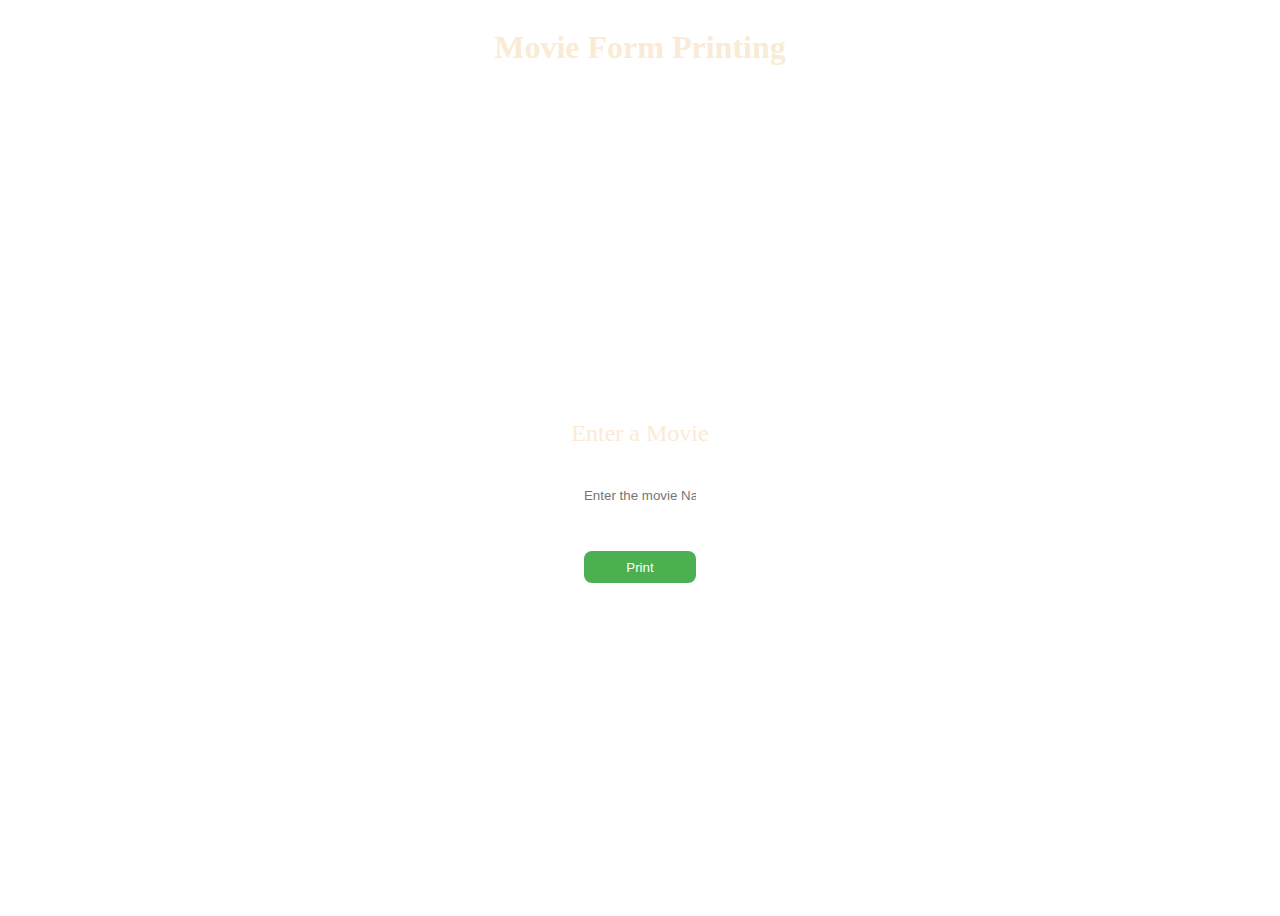
<file: Ex-5b/index.html>
<!DOCTYPE html>
<html lang="en">
<head>
    <meta charset="UTF-8">
    <meta name="viewport" content="width=device-width, initial-scale=1.0">
    <link rel="stylesheet" href="style.css" />
    <title>Movie Form Printing</title>
</head>
<body>
    <div class="flex-col">
        <h1>Movie Form Printing</h1>
        <form class="flex-col" action="movieform" method="post">
            <label for="movie">Enter a Movie</label>
            <input type="text" id="movie" name="movie" placeholder="Enter the movie Name" />
            <input type="submit" value="Print" />
        </form>
    </div>
</body>
</html>
</file>
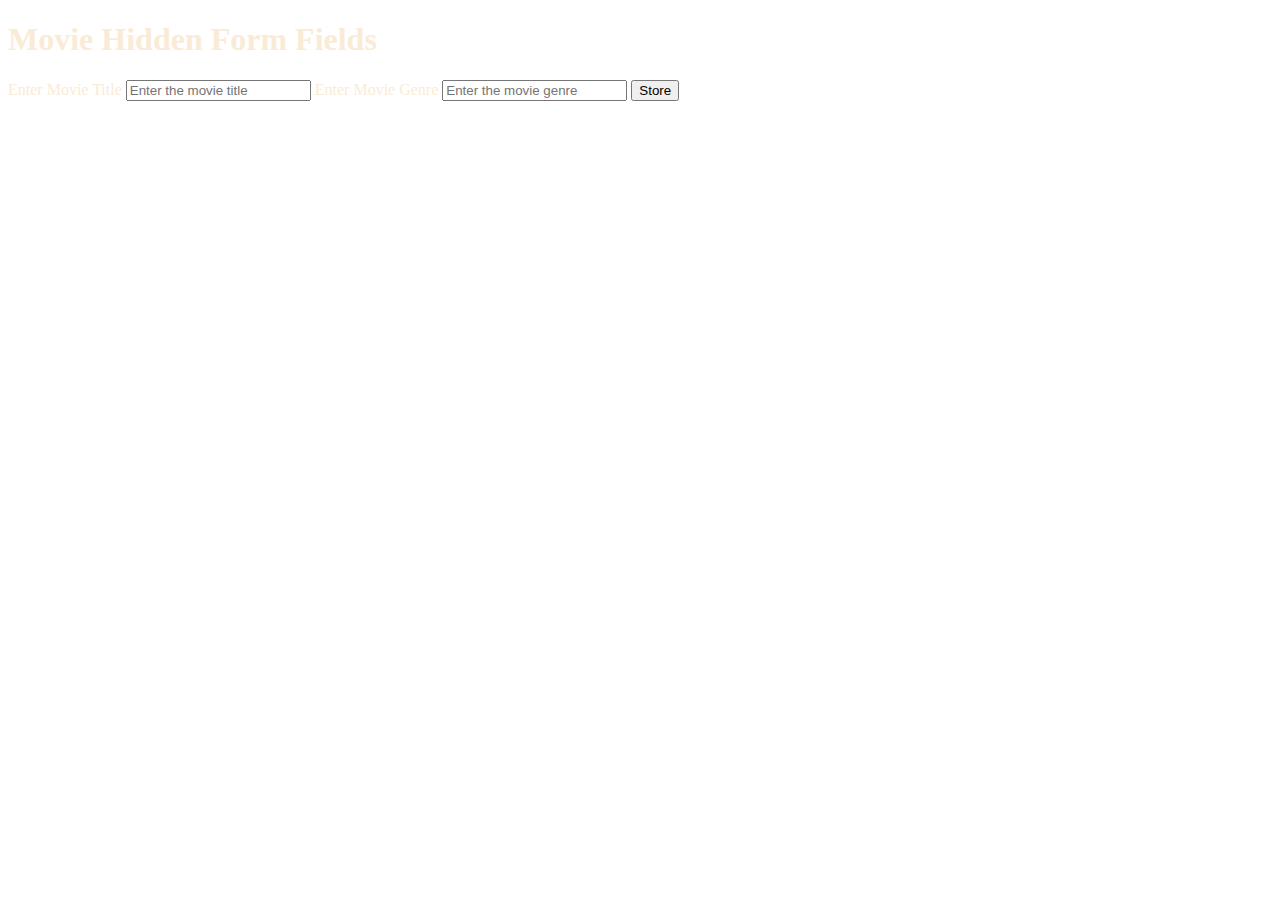
<file: Ex-6b/index.html>
<!DOCTYPE html>
<html lang="en">
<head>
    <meta charset="UTF-8">
    <meta name="viewport" content="width=, initial-scale=1.0">
    <link rel="stylesheet" href="style.css" />
    <title>Movie Hidden Form Fields</title>
</head>
<body>
    <div class="flex-col">
        <h1>Movie Hidden Form Fields</h1>
        <form class="flex-col" action="moviehidden" method="post">
            <label for="title">Enter Movie Title</label>
            <input type="text" id="title" name="title" placeholder="Enter the movie title" />
            <label for="genre">Enter Movie Genre</label>
            <input type="text" id="genre" name="genre" placeholder="Enter the movie genre" />
            <input type="submit" value="Store" />
        </form>
    </div>
</body>
</html>
</file>
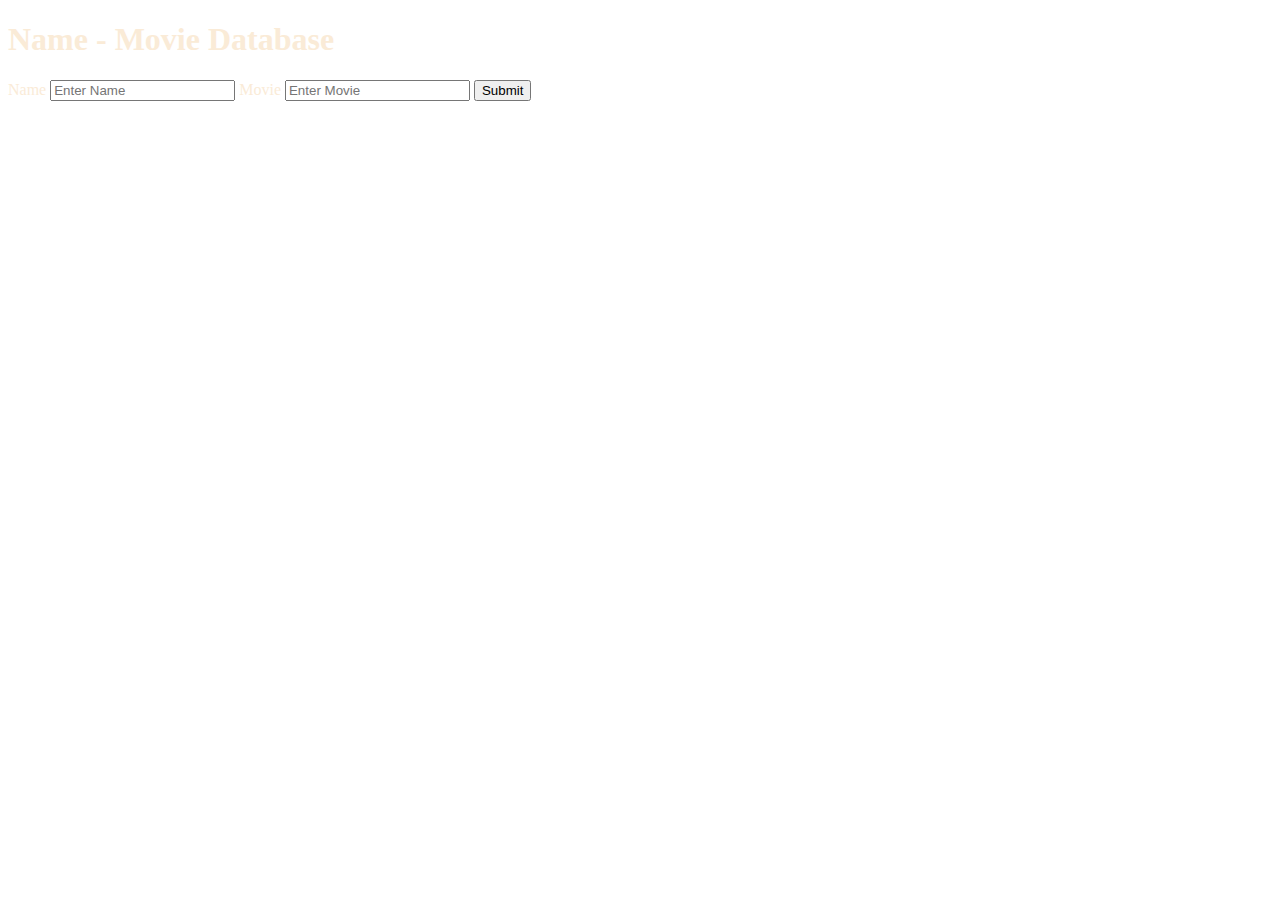
<file: Ex-7a/index.html>
<!DOCTYPE html>
<html lang="en">
<head>
    <meta charset="UTF-8">
    <meta name="viewport" content="width=device-width, initial-scale=1.0">
    <link rel="stylesheet" href="style.css" />
    <title>Movie Database</title>
</head>
<body>
    <div class="flex-col">
        <h1>Name - Movie Database</h1>
        <form class="flex-col" action="storemovie" method="post">
            <label for="name">Name</label>
            <input type="text" name="name" id="name" placeholder="Enter Name" required />
            <label for="movie">Movie</label>
            <input type="text" name="movie" id="movie" placeholder="Enter Movie" required />
            <input type="submit" />
        </form>
    </div>
</body>
</html>
</file>
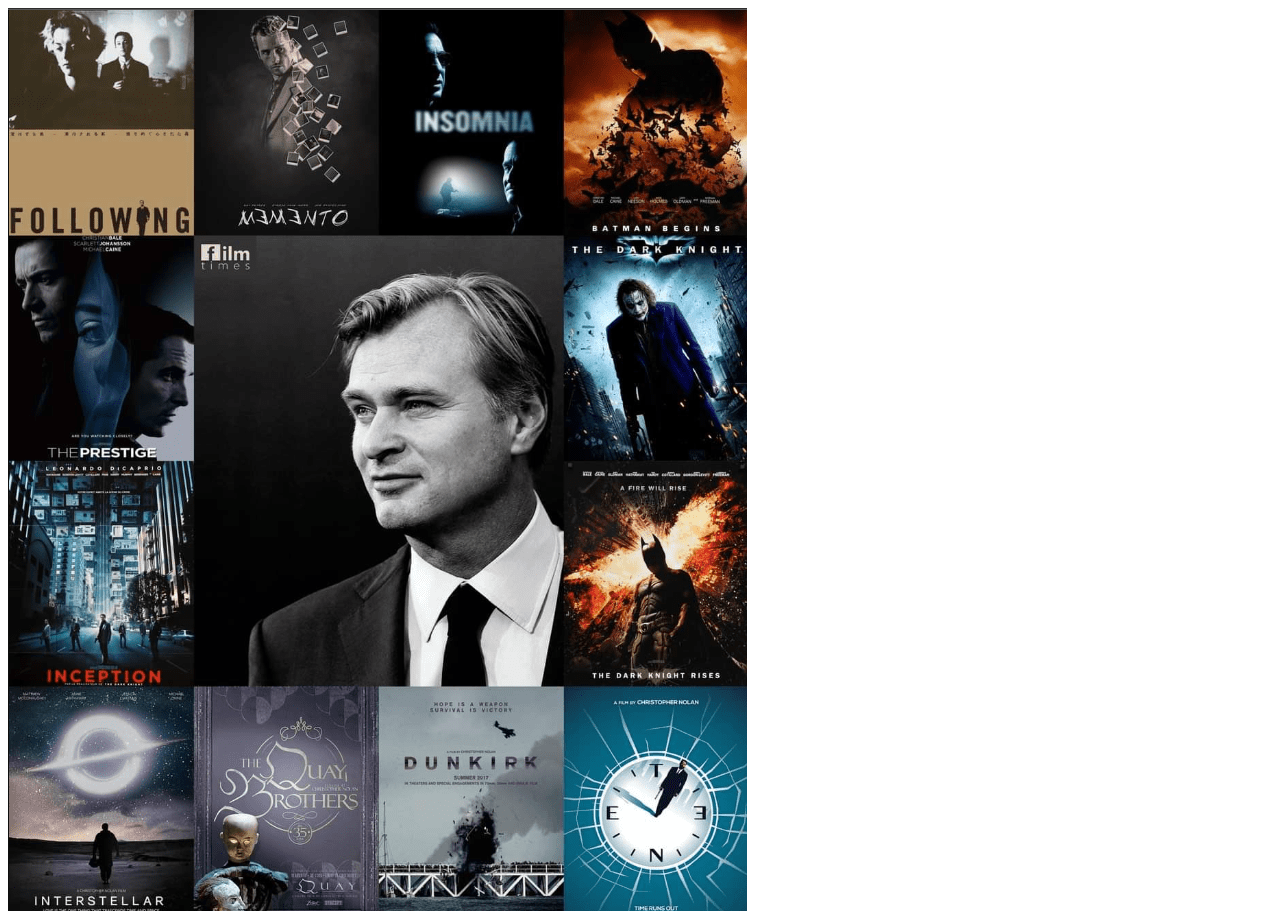
<file: Ex1/index.html>
<!DOCTYPE html>
    <html>
        <head>
            <body>
                <img src="Screenshot-185.webp" usemap="#Nolan" alt="Nolan movies"/>
                <map name="Nolan">
                    <area shape="rect" coords="186,229,555,675" alt="Christopher" href="https://www.imdb.com/name/nm0634240/" target="blank"/>
                    <area shape="rect" coords="372,678,554,901" alt="Dunkirk" href="https://www.imdb.com/title/tt5013056/" target="blank"/>
                    <area shape="rect" coords="2,679,181,899" alt="Interstellar" href="https://www.imdb.com/title/tt0816692/" target="blank"/>
                    <area shape="rect" coords="559,679,737,899" alt="Tenet" href="https://www.imdb.com/title/tt6723592/" target="blank"/>
                    <area shape="rect" coords="372,678,554,901" alt="Dunkirk" href="https://www.imdb.com/title/tt5013056/" target="blank"/>
                    <area shape="rect" coords="3,455,175,675" alt="Inception" href="https://www.imdb.com/title/tt1375666/" target="blank"/>
                    <area shape="rect" coords="191,5,344,223" alt="Memento" href="https://www.imdb.com/title/tt0209144/" target="blank"/>
                    <area shape="rect" coords="557,227,735,454" alt="The Dark Knight" href="https://www.imdb.com/title/tt0468569/" target="blank"/>
                </map>
            </body>
        </head>
    </html>
</file>
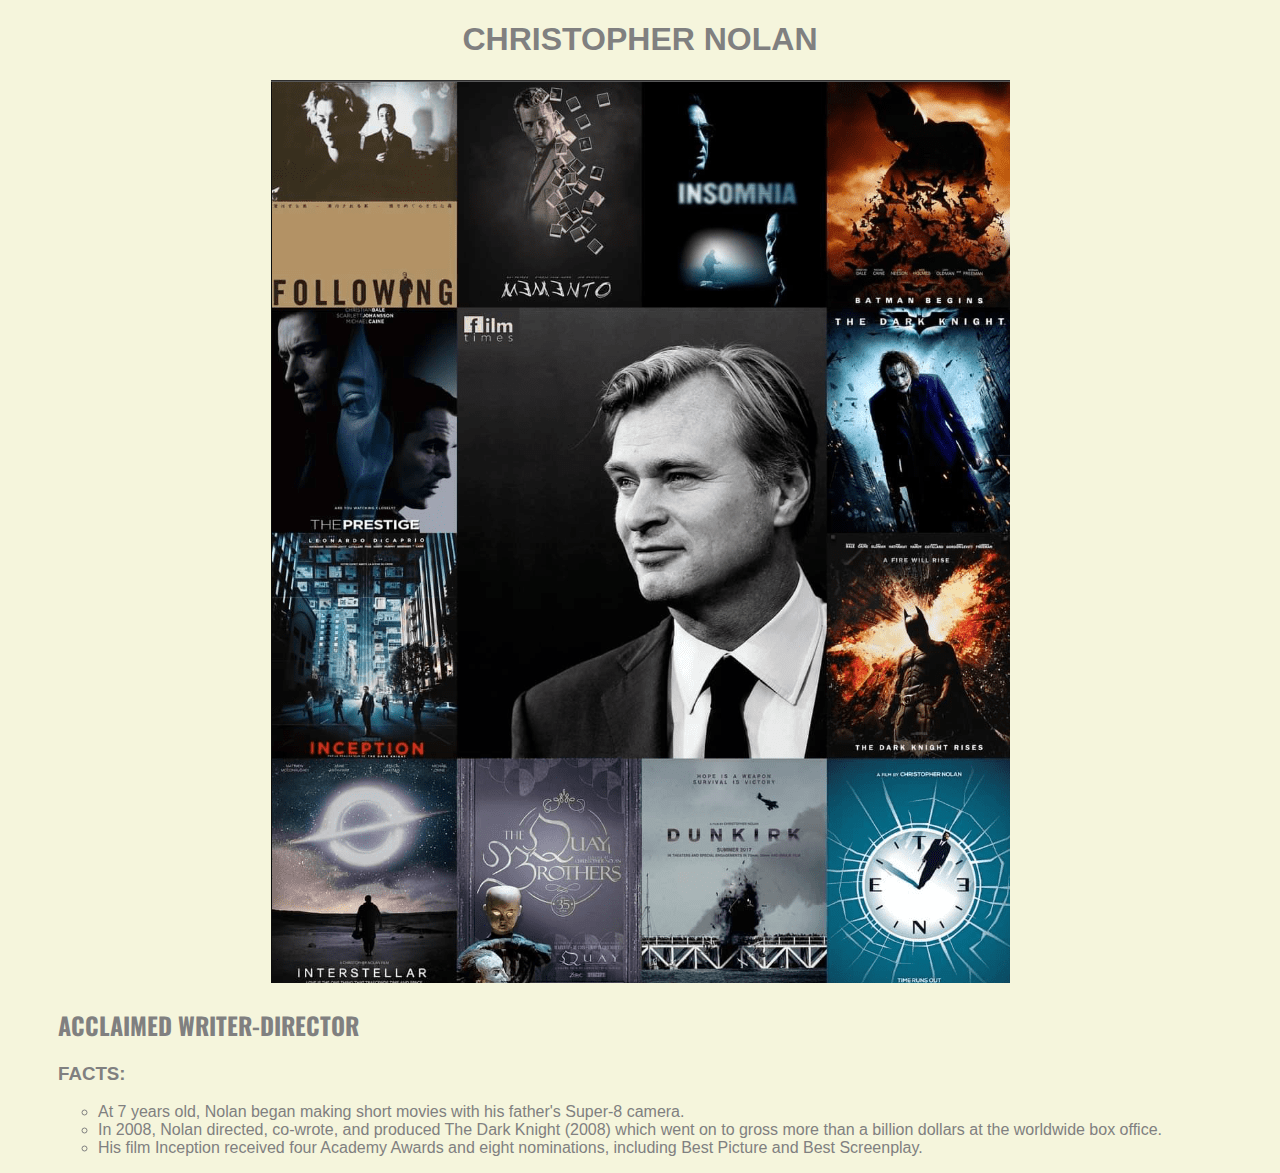
<file: Ex2/index.html>
<!DOCTYPE html>
<html lang="en">
<head>
    <meta charset="UTF-8">
    <meta name="viewport" content="width=device-width, initial-scale=1.0">
    <title>CHRISTOPHER NOLAN</title>
    <style>
        /* Internal CSS */
       ul  {
        list-style-type:circle; 
        text-align: left; 
        margin-left: 50px;
        }

    </style>
       
    <!-- External CSS -->
    <link rel="stylesheet" href="style.css">
    <link href='https://fonts.googleapis.com/css?family=Oswald' rel='stylesheet'>

</head>
<body>
    <!-- In-line CSS -->
    <h1 style="color:grey">CHRISTOPHER NOLAN</h1>

    <img src="Screenshot-185.webp" usemap="#Nolan" alt="Nolan movies"/>
    
    <div style="text-align: left; margin-left: 50px;">
    <h2 style="font-family: oswald;">ACCLAIMED WRITER-DIRECTOR </h2>
    <h3>FACTS:</h3>
    </div>

    <ul>
        <li>At 7 years old, Nolan began making short movies with his father's Super-8 camera. </li>
        <li>In 2008, Nolan directed, co-wrote, and produced The Dark Knight (2008) which went on to gross more than a billion dollars at the worldwide box office. </li>
        <li>His film Inception received four Academy Awards and eight nominations, including Best Picture and Best Screenplay.</li>
    </ul>
    <map name="Nolan">
        <area shape="rect" coords="186,229,555,675" alt="Christopher" href="https://www.imdb.com/name/nm0634240/" target="blank"/>
        <area shape="rect" coords="372,678,554,901" alt="Dunkirk" href="https://www.imdb.com/title/tt5013056/" target="blank"/>
        <area shape="rect" coords="2,679,181,899" alt="Interstellar" href="https://www.imdb.com/title/tt0816692/" target="blank"/>
        <area shape="rect" coords="559,679,737,899" alt="Tenet" href="https://www.imdb.com/title/tt6723592/" target="blank"/>
        <area shape="rect" coords="372,678,554,901" alt="Dunkirk" href="https://www.imdb.com/title/tt5013056/" target="blank"/>
        <area shape="rect" coords="3,455,175,675" alt="Inception" href="https://www.imdb.com/title/tt1375666/" target="blank"/>
        <area shape="rect" coords="191,5,344,223" alt="Memento" href="https://www.imdb.com/title/tt0209144/" target="blank"/>
        <area shape="rect" coords="557,227,735,454" alt="The Dark Knight" href="https://www.imdb.com/title/tt0468569/" target="blank"/>
    </map>
</body>
</html>
</file>
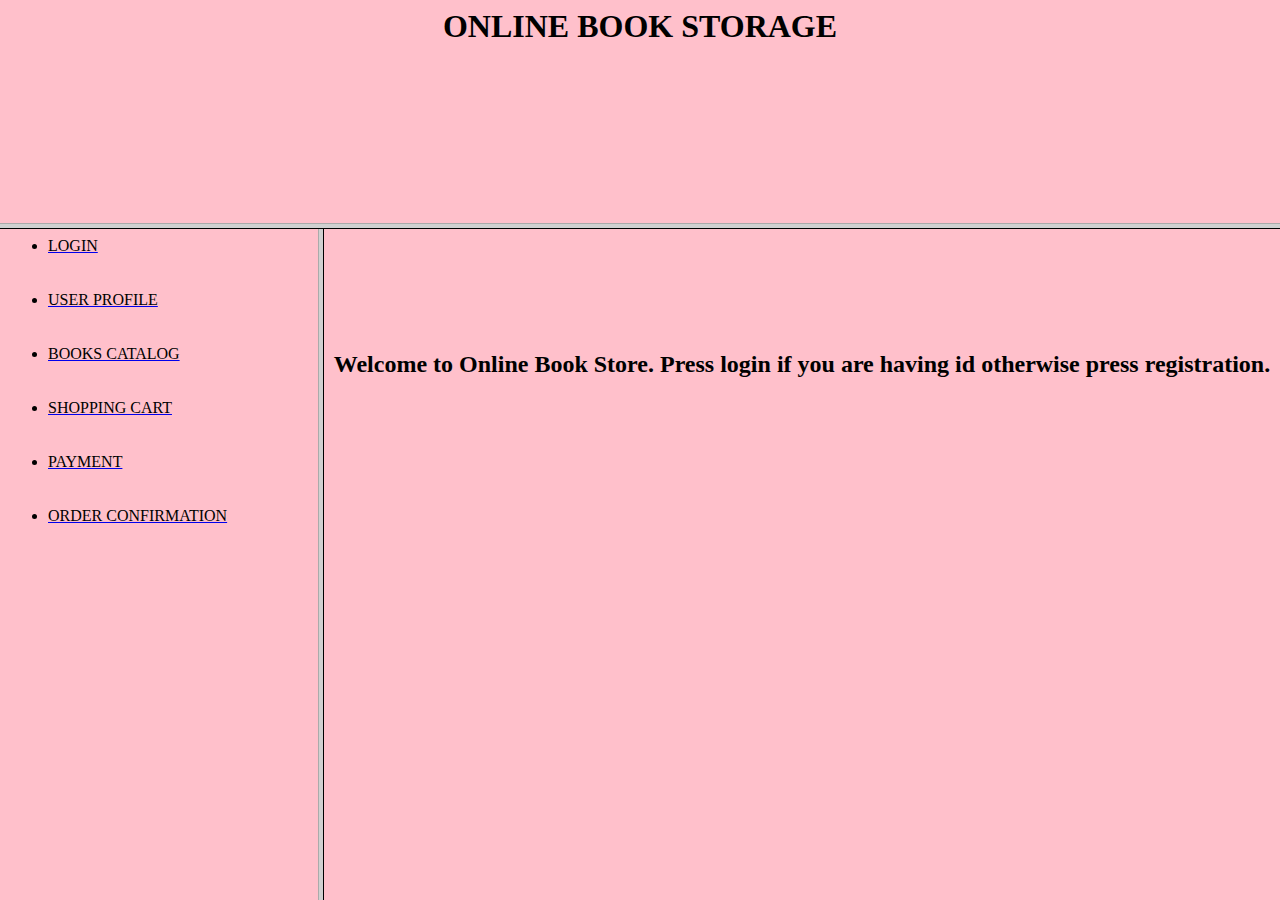
<file: Sample_pgms/index.html>
<html>
<frameset rows="25%,75%">
    <frame src="top.html" name="top">
    <frameset cols="25%,75%">
        <frame src="left.html" name="left">
        <frame src="right.html" name="right">
    </frameset>
</frameset>
</html>
</file>
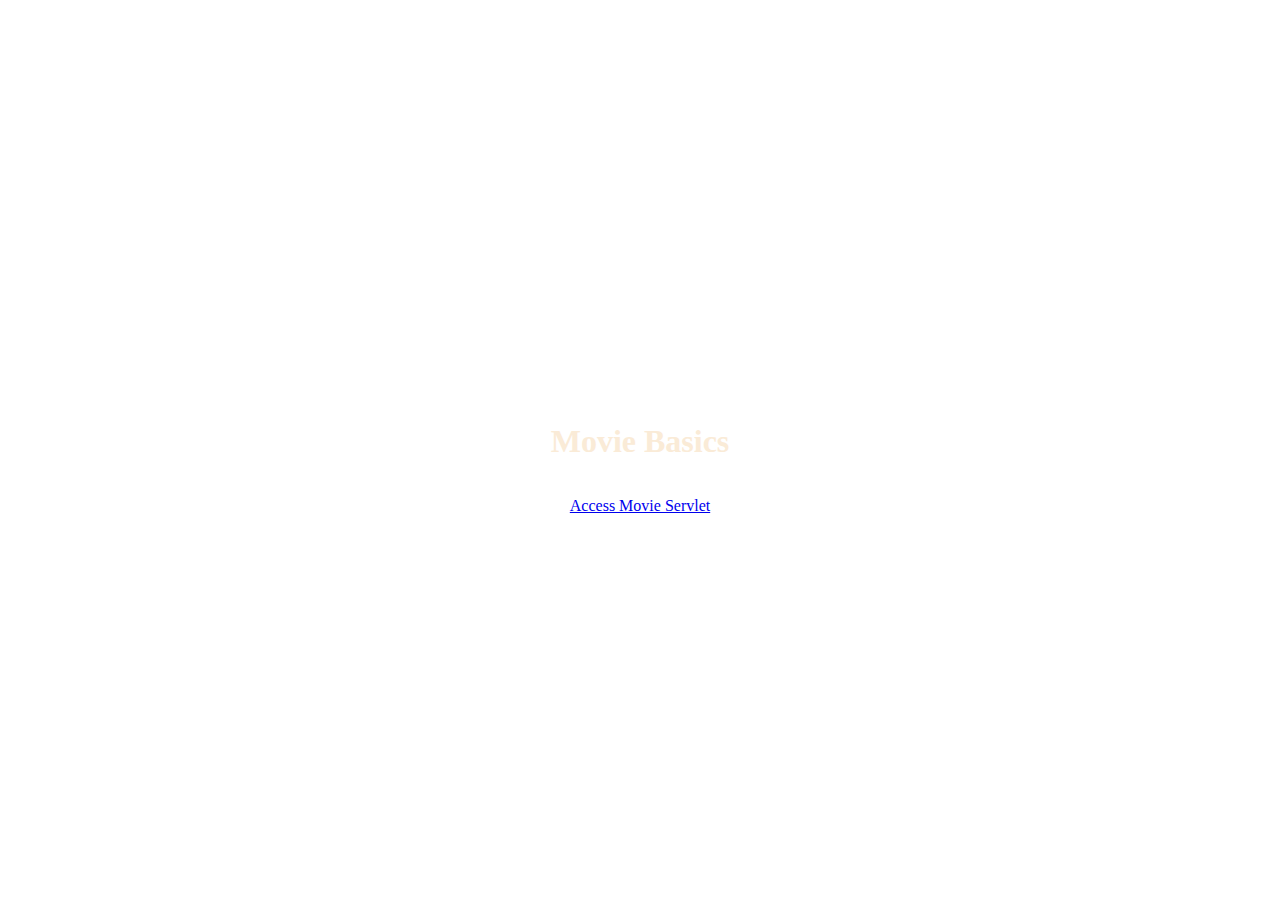
<file: Ex-5a/main.html>
<!DOCTYPE html>
<html lang="en">
<head>
    <meta charset="UTF-8">
    <meta name="viewport" content="width=device-width, initial-scale=1.0">
    <link rel="stylesheet" href="style.css" />
    <title>Movie Basics</title>
</head>
<body>
    <div class="flex-col">
        <h1>Movie Basics</h1>
        <a href="movieservlet">Access Movie Servlet</a>
    </div>
</body>
</html>
</file>
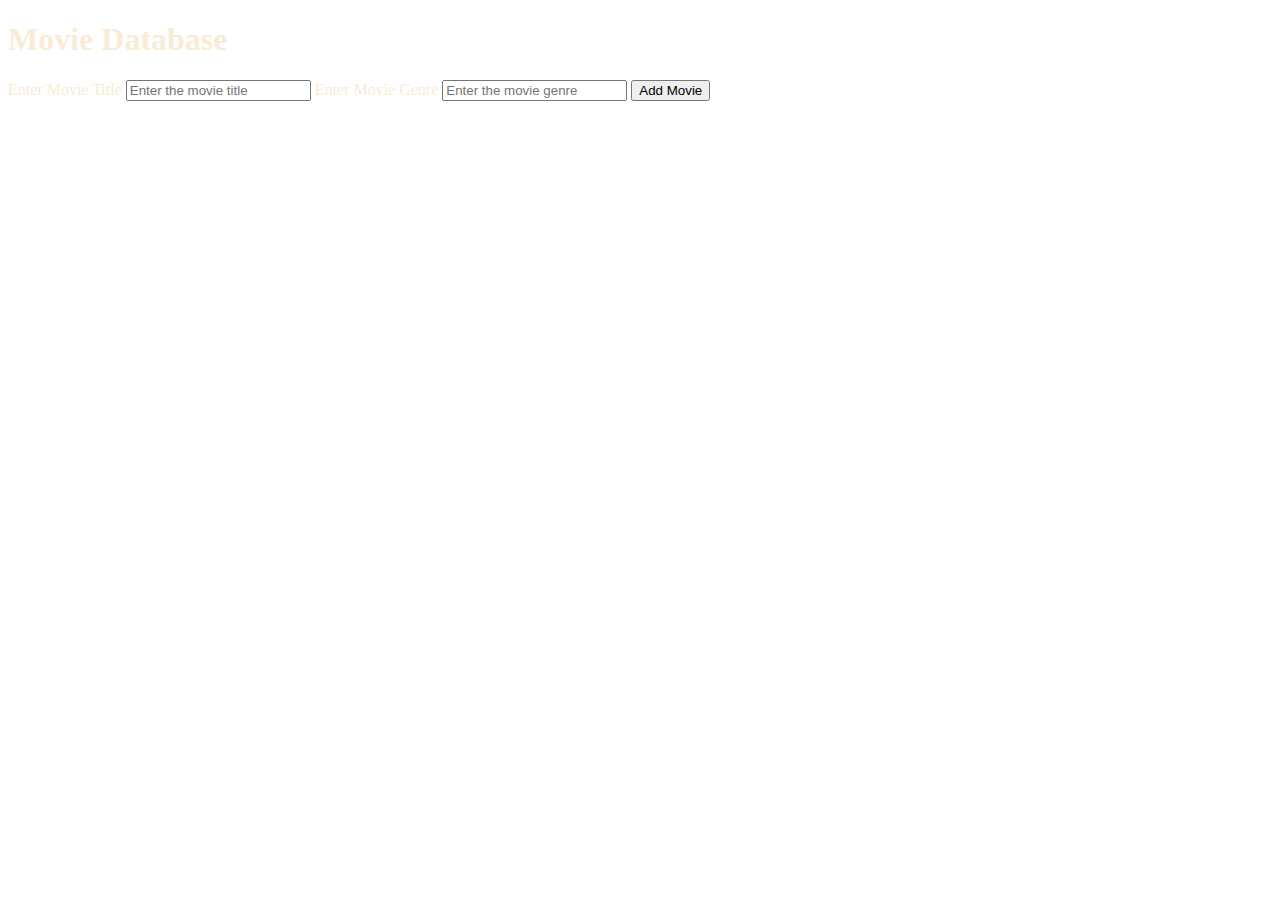
<file: Ex-6a/main.html>
<!DOCTYPE html>
<html lang="en">
<head>
    <meta charset="UTF-8">
    <meta name="viewport" content="width=, initial-scale=1.0">
    <link rel="stylesheet" href="style.css" />
    <title>Movie Database</title>
</head>
<body>
    <div class="flex-col">
        <h1>Movie Database</h1>
        <form class="flex-col" action="movie" method="post">
            <label for="title">Enter Movie Title</label>
            <input type="text" id="title" name="title" placeholder="Enter the movie title" />
            <label for="genre">Enter Movie Genre</label>
            <input type="text" id="genre" name="genre" placeholder="Enter the movie genre" />
            <input type="submit" value="Add Movie" />
        </form>
    </div>
</body>
</html>
</file>
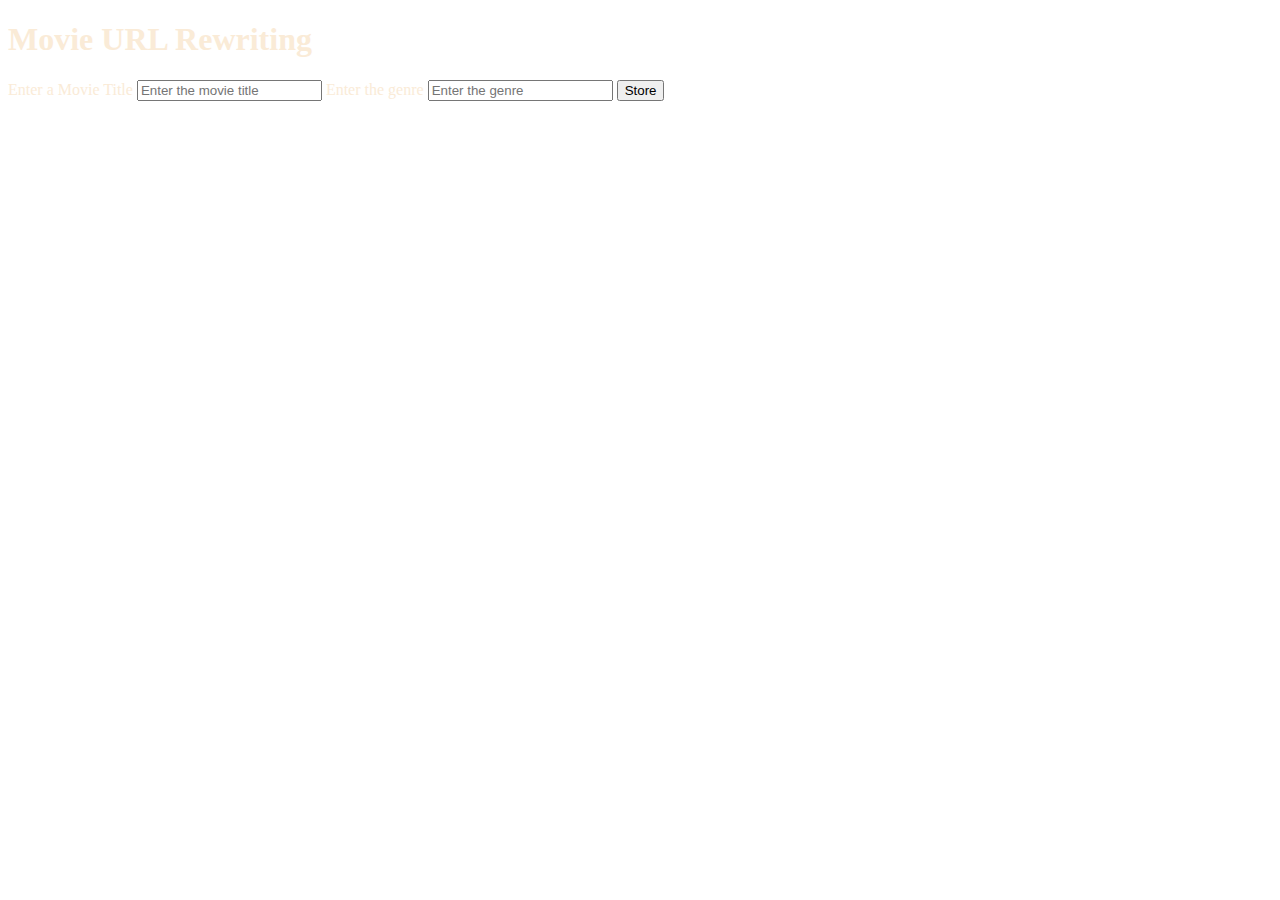
<file: Ex-6c/web.html>
<!DOCTYPE html>
<html lang="en">
<head>
    <meta charset="UTF-8">
    <meta name="viewport" content="width=, initial-scale=1.0">
    <link rel="stylesheet" href="style.css" />
    <title>Movie URL Rewriting</title>
</head>
<body>
    <div class="flex-col">
        <h1>Movie URL Rewriting</h1>
        <form class="flex-col" action="movieurl" method="post">
            <label for="movie">Enter a Movie Title</label>
            <input type="text" id="movie" name="movie" placeholder="Enter the movie title" />
            <label for="genre">Enter the genre</label>
            <input type="text" id="genre" name="genre" placeholder="Enter the genre" />
            <input type="submit" value="Store" />
        </form>
    </div>
</body>
</html>
</file>
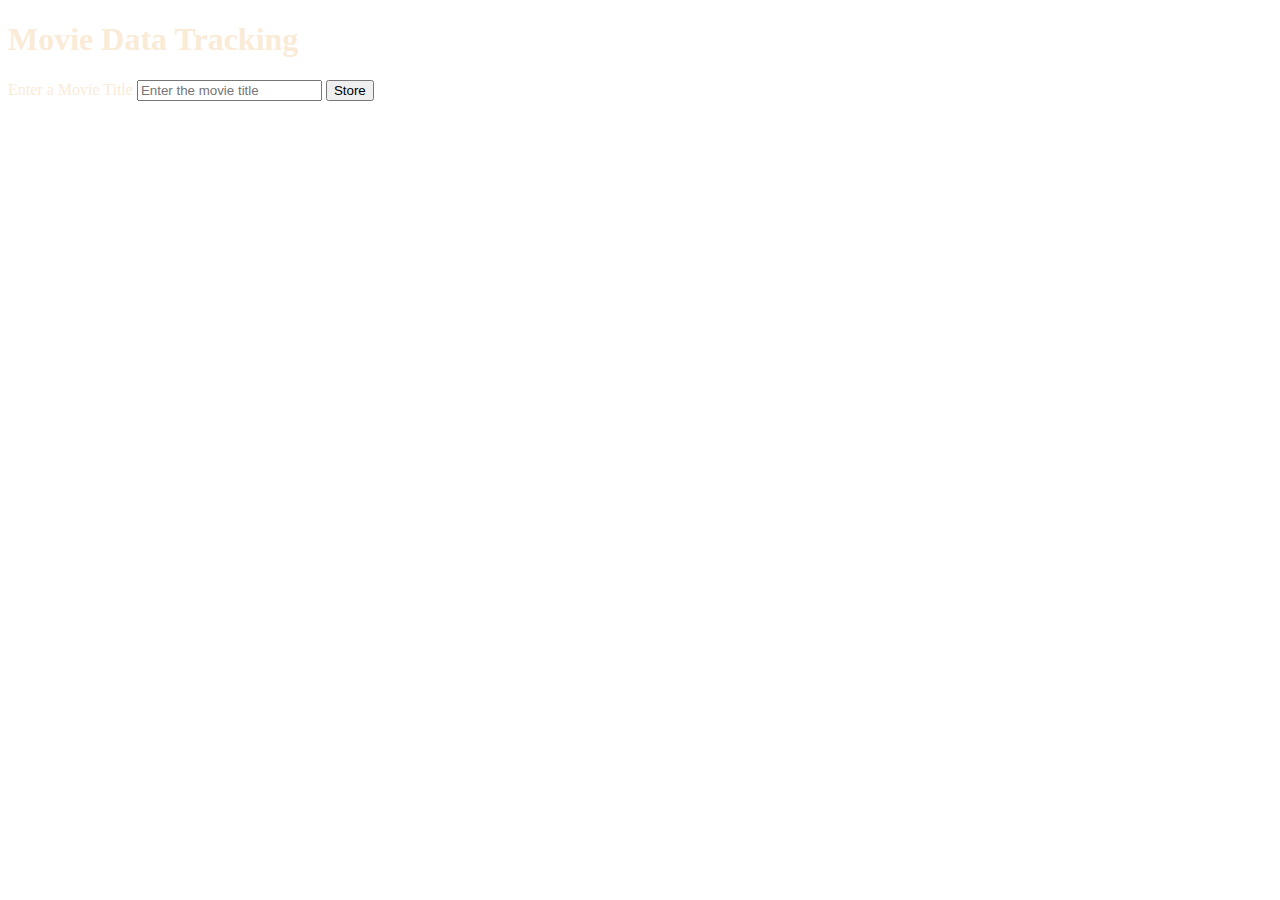
<file: Ex-6d/track.html>
<!DOCTYPE html>
<html lang="en">
<head>
    <meta charset="UTF-8">
    <meta name="viewport" content="width=device-width, initial-scale=1.0">
    <link rel="stylesheet" href="style.css" />
    <title>Movie Data Tracking</title>
</head>
<body>
    <div>
        <h1>Movie Data Tracking</h1>
        <form class="flex-col" action="moviesession" method="post">
            <label for="movie">Enter a Movie Title</label>
            <input type="text" id="movie" name="movie" placeholder="Enter the movie title" />
            <input type="submit" value="Store" />
        </form>
    </div>
</body>
</html>
</file>
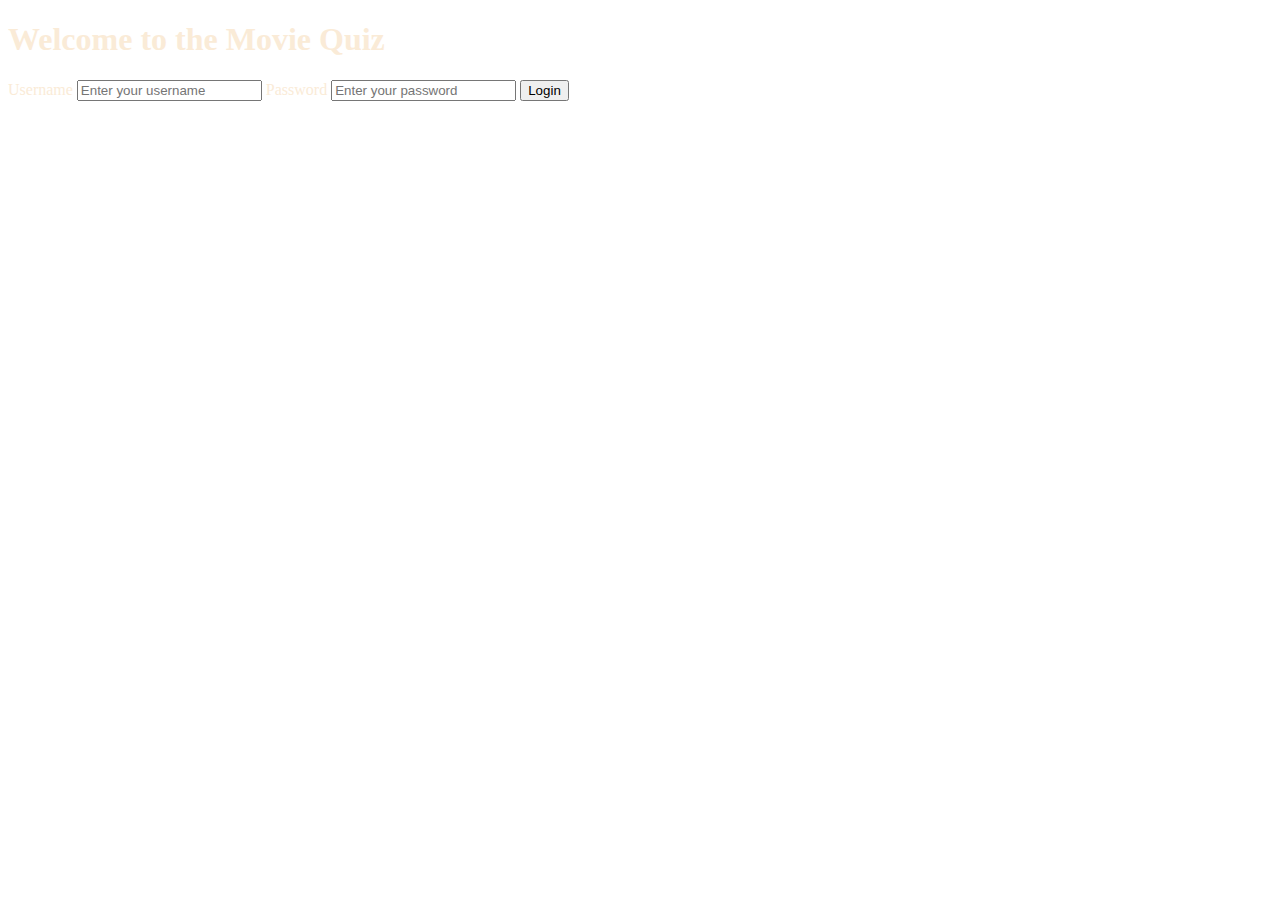
<file: Ex-7b/main.html>
<!DOCTYPE html>
<html lang="en">
<head>
    <meta charset="UTF-8">
    <meta name="viewport" content="width=device-width, initial-scale=1.0">
    <link rel="stylesheet" href="style.css" />
    <title>Movie Quiz</title>
</head>
<body>
    <div class="flex-col">
        <h1>Welcome to the Movie Quiz</h1>
        <form class="flex-col" action="loginmovie" method="post">
            <label for="username">Username</label>
            <input type="text" name="username" placeholder="Enter your username">
            <label for="password">Password</label>
            <input type="password" name="password" placeholder="Enter your password">
            <input type="submit" value="Login">
        </form>
    </div>
</body>
</html>
</file>
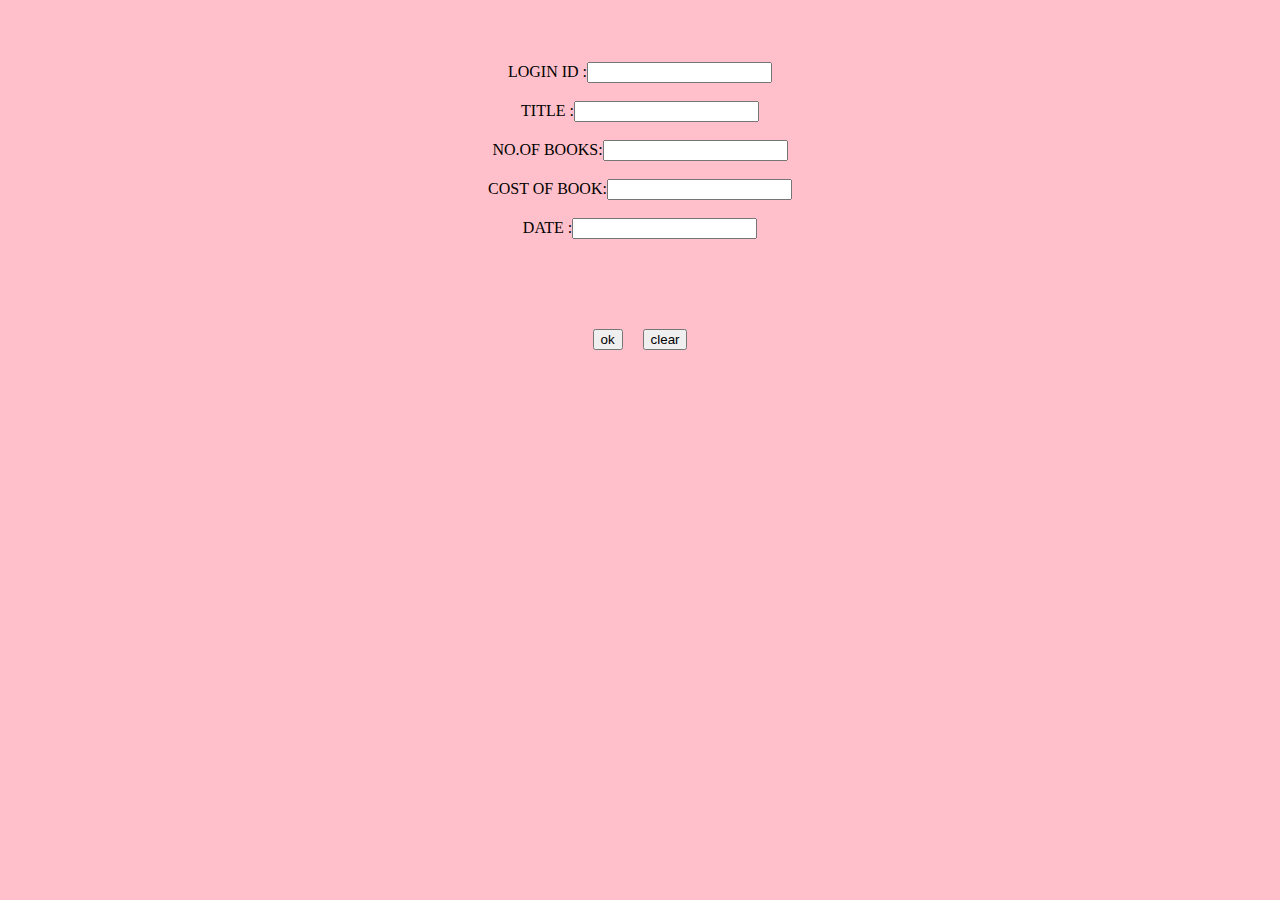
<file: Sample_pgms/catalog.html>
<html>
    <body bgcolor="pink"><br><br><br>
        <script language="javascript">
            function validate()
            {
                var flag=1;
                if(document.myform.id.value==""||document.myform.title.value==""||
                document.myform.no.value==""||document.myform.cost.value==""||
                document.myform.date.value=="")
                {
                    flag=0;
                }
                var str=document.myform.no.value;
                var x;
                for(var i=0;i<str.length;i++)
                {
                    x=str.substr(i,1)
                    if(!(x<=9))
                    {
                        flag=0;
                        break;
                    }
                }
                str=document.myform.title.value;
                var str1=document.myform.cost.value;
                if(!((str=="c"&& str1==444) || (str=="jsp" && str1==555)))
                {
                    flag=0;
                }
                if(flag==1)
                {
                    alert("VALID INPUT");
                }
                else
                {
                    alert("INVALID INPUT");
                    document.myform.focus();
                }
            }
        </script>
        
    <form name="myform" >
        <div align="center">
            LOGIN ID :<input type="text" name="id"><br><br> 
            TITLE :<input type="text" name="title"><br> <br>
            NO.OF BOOKS:<input type="text" name="no"><br><br>
            COST OF BOOK:<input type="text"name="cost"><br><br>
            DATE :<input type="text" name="date"><br><br><br><br>
        </div>
        <br><br>
        <div align="center">
            <input type="submit" value="ok" onClick="validate()">&nbsp;&nbsp;&nbsp;&nbsp;
            <input type="reset" value="clear">
        </div>
    </form>
    </body>
</html>
</file>
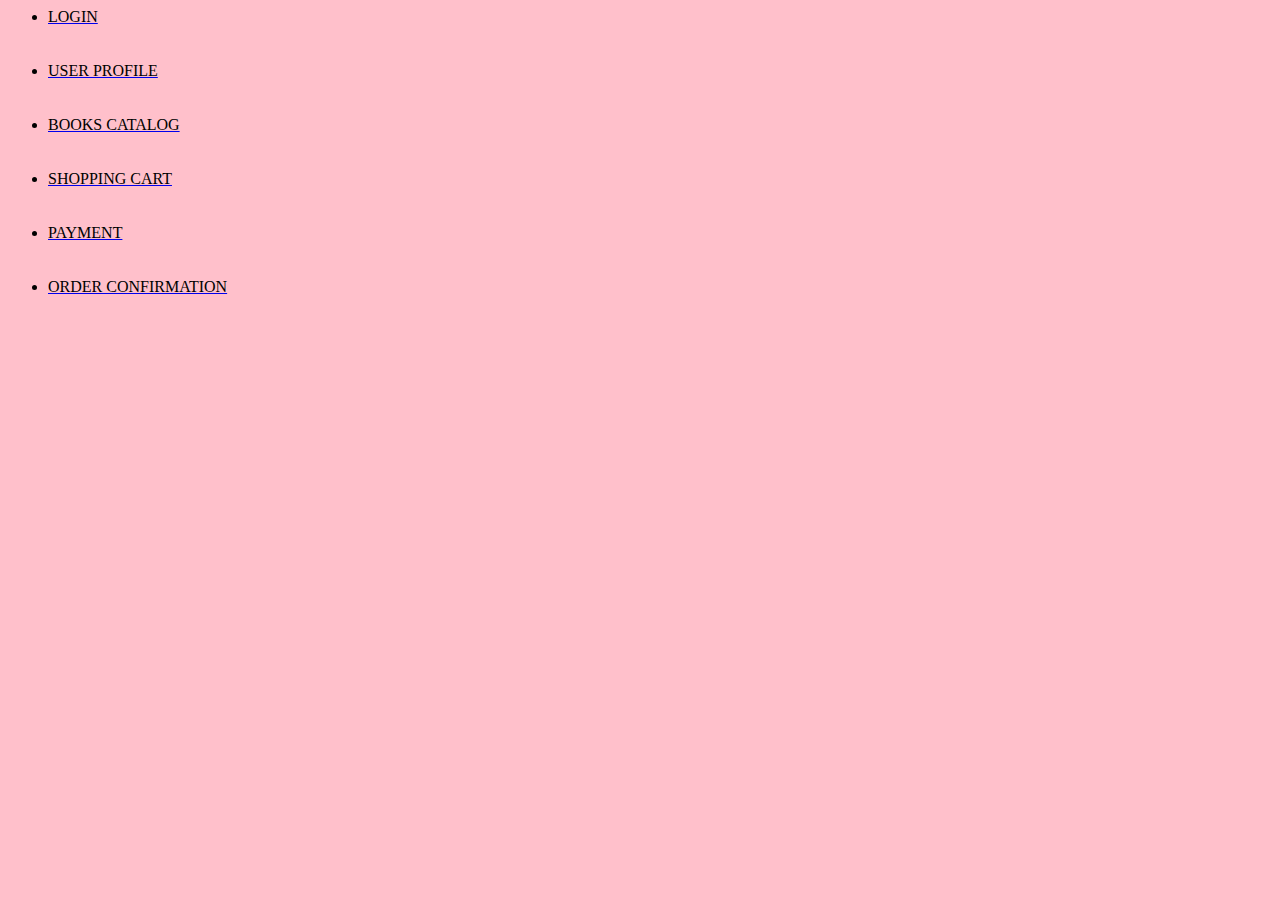
<file: Sample_pgms/left.html>
<html>
    <body bgcolor="pink">
        <ul>
            <li><a href="login.html" target=right><font color="black"> LOGIN</font></a></li><br><br>
            <li><a href="profile.html" target="right"><font color="black"> USER PROFILE</font></a></li><br>
            <br />
            <li><a href="catalog.html" target="right"><font color="black"> BOOKS CATALOG</font></a></li>
            <br /><br />
            <li><a href="scart.html" target="right"><font color="black"> SHOPPING CART</font></a></li><br>
            <br />
            <li><a href="payment.html" target="right"><font color="black"> PAYMENT</font></a></li><br><br>
            <li><a href="order.html" target="right"><font color="black"> ORDER CONFIRMATION</font></a>
            </li><br /><br />
        </ul>
    </body>
</html>
</file>
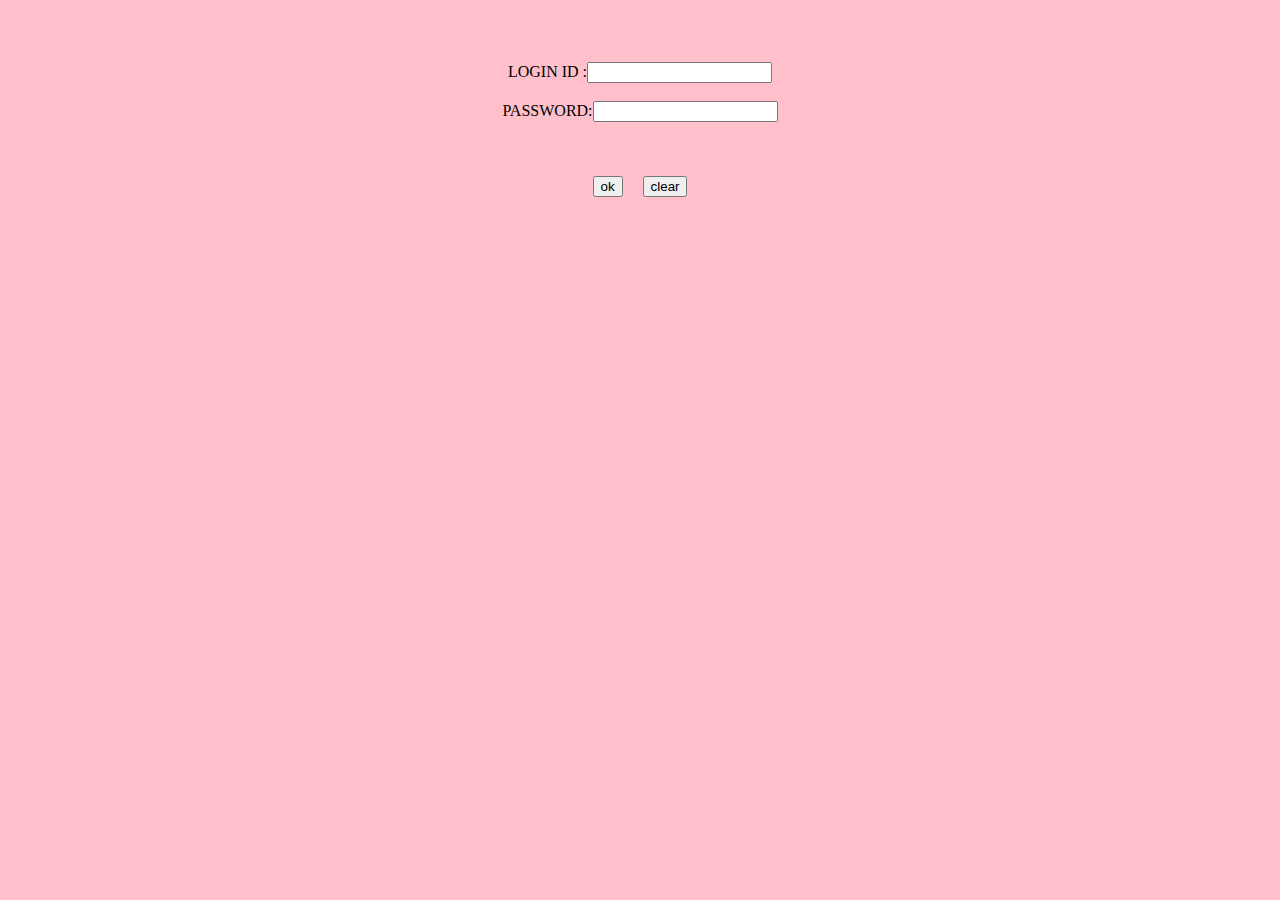
<file: Sample_pgms/login.html>
<html>
    <body bgcolor="pink"><br><br><br>
        <script language="javascript">
            function validate()
            {
                var flag=1;
                if(document.myform.id.value==""||document.myform.pwd.value=="")
                {
                    flag=0;
                }
                if(flag==1)
                {
                    alert("VALID INPUT");
                }
                else
                {
                    alert("INVALID INPUT");
                    document.myform.focus();
                }
            }
        </script>
        <form name="myform">
            <div align="center">
                LOGIN ID :<input type="text" name="id"><br> <br>
                PASSWORD:<input type="password" name="pwd"><br><br>
            </div>
            <br><br>
            <div align="center">
            <input type="submit" value="ok" onClick="validate()">&nbsp;&nbsp;&nbsp;&nbsp;
            <input type="reset" value="clear" >
        </form>
    </body>
</html>
</file>
<file: Ex-5b/style.css>
html {
    background-image: url("https://pbs.twimg.com/media/FtjAYKRXwAEG4bu.jpg:large");
    color: antiquewhite;
}

input {
    height: 2rem;
    width: 7rem;
    border-radius: 0.5rem;
    border: none;
    padding: 0.5rem;
    margin: 0.5rem 0;
}

input[type="submit"] {
    background-color: #4CAF50;
    color: white;
    cursor: pointer;
    transform: scale(1);
    transition: all 0.5s ease-in-out;
}

input[type="submit"]:hover {
    background-color: #45a049;
    transform: scale(1.1);
    transition: all 0.5s ease-in-out;
}

label {
    font-size: 1.5rem;
}

select {
    height: 2rem;
    width: 10rem;
    border-radius: 0.5rem;
    border: none;
    padding: 0.5rem;
    margin: 0.5rem 0;
}

.flex-col {
    display: flex;
    flex-direction: column;
    justify-content: center;
    align-items: center;
    gap: 1rem;
    height: 100vh;
}
</file>
<file: Ex-6b/style.css>
html {
    background-image: url("https://pbs.twimg.com/media/FtjAYKRXwAEG4bu.jpg:large");
    color: antiquewhite;
}
</file>
<file: Ex-7a/style.css>
html {
    background-image: url("https://pbs.twimg.com/media/FtjAYKRXwAEG4bu.jpg:large");
    color: antiquewhite;
}

/* ... (rest of your styles) ... */
</file>
<file: Ex2/style.css>
body  {
    font-family: 'Kanit', sans-serif;
    text-align: center;
    color:grey;
    background-color: beige;
}
</file>
<file: Ex-5a/style.css>
html {
    background-image: url("https://pbs.twimg.com/media/FtjAYKRXwAEG4bu.jpg:large");
    color: antiquewhite;
}

input {
    height: 2rem;
    width: 7rem;
    border-radius: 0.5rem;
    border: none;
    padding: 0.5rem;
    margin: 0.5rem 0;
}

input[type="submit"] {
    background-color: #4CAF50;
    color: white;
    cursor: pointer;
    transform: scale(1);
    transition: all 0.5s ease-in-out;
}

input[type="submit"]:hover {
    background-color: #45a049;
    transform: scale(1.1);
    transition: all 0.5s ease-in-out;
}

label {
    font-size: 1.5rem;
}

select {
    height: 2rem;
    width: 10rem;
    border-radius: 0.5rem;
    border: none;
    padding: 0.5rem;
    margin: 0.5rem 0;
}

.flex-col {
    display: flex;
    flex-direction: column;
    justify-content: center;
    align-items: center;
    gap: 1rem;
    height: 100vh;
}
</file>
<file: Ex-6a/style.css>
html {
    background-image: url("https://pbs.twimg.com/media/FtjAYKRXwAEG4bu.jpg:large");
    color: antiquewhite;
}
</file>
<file: Ex-6c/style.css>
html {
    background-image: url("https://pbs.twimg.com/media/FtjAYKRXwAEG4bu.jpg:large");
    color: antiquewhite;
}
</file>
<file: Ex-6d/style.css>
html {
    background-image: url("https://pbs.twimg.com/media/FtjAYKRXwAEG4bu.jpg:large");
    color: antiquewhite;
}
</file>
<file: Ex-7b/style.css>
html {
    background-image: url("https://pbs.twimg.com/media/FtjAYKRXwAEG4bu.jpg:large");
    color: antiquewhite;
}
</file>
